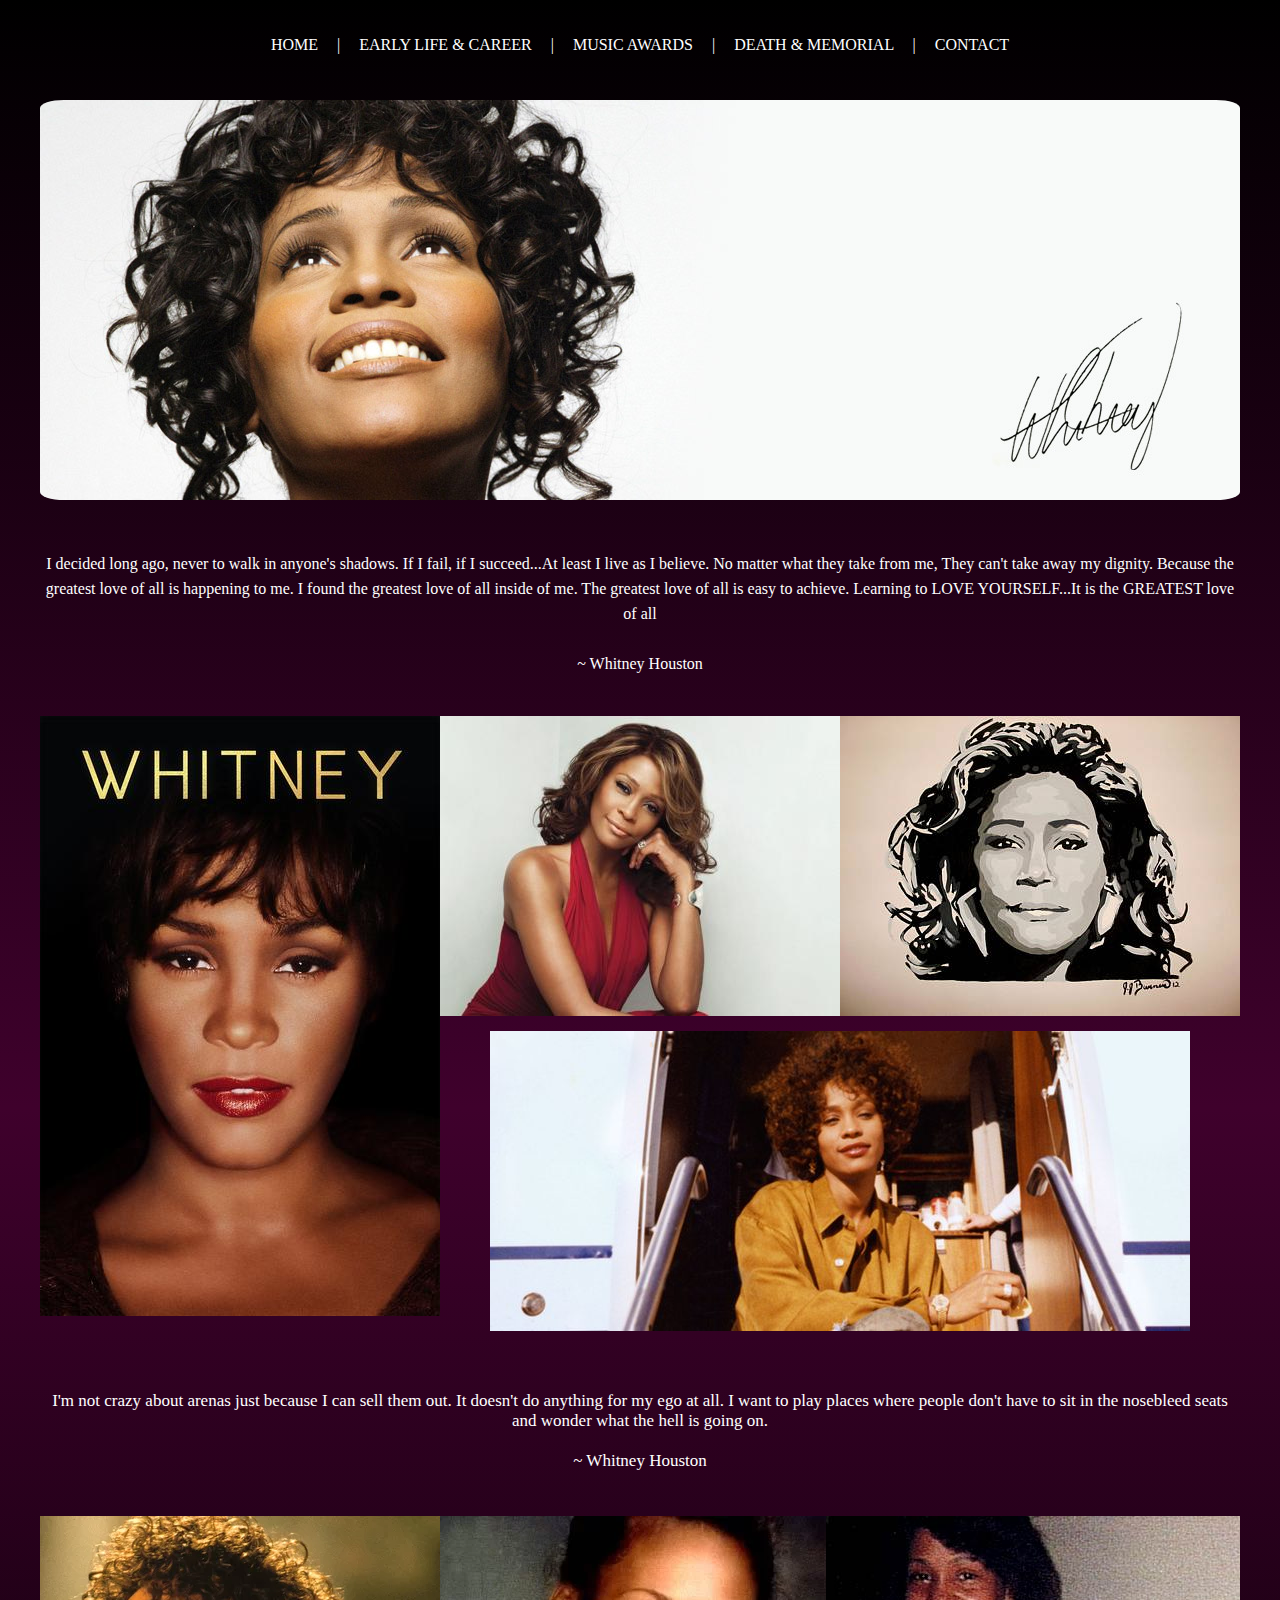
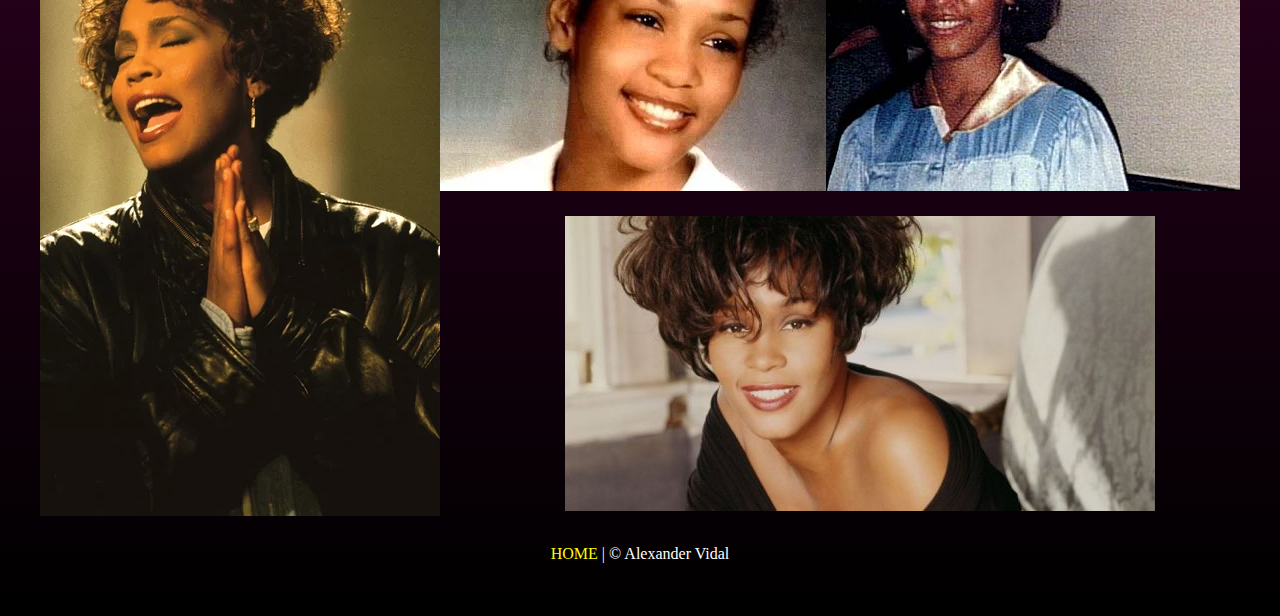
<file: index.htm>
<html>
    <head>
        <link rel="stylesheet" type="text/css" href="whitney.css">
        <title> Tribute </title>
    </head>

    <body>

        <div id="container">
            <nav id="navigation"> 
                <a href="index.htm"> HOME </a> |
                <a href="early_life_career.htm"> EARLY LIFE & CAREER </a> |
                <a href="music_awards.htm"> MUSIC AWARDS </a> |
                <a href="death_memorial.htm"> DEATH & MEMORIAL </a> |
                <a href="contact.htm"> CONTACT </a> 
            </nav>

            <div id="banner"> </div>

                <div id="mid-panel">
                    <p>
                        I decided long ago, never to walk in anyone's shadows. If I fail, if I succeed...At least I live as I believe. No matter what they take from me, They can't take away my dignity. Because the greatest love of all is happening to me. I found the greatest love of all inside of me. The greatest love of all is easy to achieve. Learning to LOVE YOURSELF...It is the GREATEST love of all
                        <br> <br>                        ~ Whitney Houston
                    </p>

                </div>

                <div id="bottom-content-parent">
                    <div id="bottom-left">
                        <img src="bottom-left.jpg" alt="whitney houston">
                    </div>
                    
                    <div id="bottom-middle-parent">
                        <div id="bottom-top-left">
                            <img src="bottom-top-left.jpg" alt="whitney houston as a child">
                        </div>

                        <div id="bottom-top-right">
                            <img src="bottom-top-right.jpg" alt="whitney houston as a child">
                        </div>

                        <div id="bottom-middle-bottom">
                            <img src="bottom-middle-bottom.jpg" alt="whitney houston as a child" style="margin-left: 50;">
                        </div>
                    </div>
                        
                    <div id="bottom-bottom">
                            <p>
                                I'm not crazy about arenas just because I can sell them out. It doesn't do anything for my ego at all. I want to play places where people don't have to sit in the nosebleed seats and wonder what the hell is going on.
                                <br> <br>          ~ Whitney Houston      
                            </p>
                    </div>
                </div>

                <div id="Last-index-content-parent">

                    <div id="last-bottom-left">
                        <img src="last-bottom-left.jpg" alt="whitney houston">
                    </div>
                        
                    <div id="last-bottom-middle-parent">

                        <div id="last-bottom-top-left">
                            <img src="last-bottom-top-left.jpg" alt="whitney houston as a child">
                        </div>
    
                        <div id="last-bottom-top-right">
                            <img src="last-bottom-top-right.jpg" alt="whitney houston as a child" style="float: right;">
                        </div>
    
                        <div id="last-bottom-middle-bottom">
                            <img src="last-bottom-middle-bottom.jpg" alt="whitney as a kid" style="margin-left: 125px;">
                        </div>

                    </div>
                
                </div>
        

            <div id="footer">
                <a href="index.htm"> HOME </a> | &copy Alexander Vidal
            </div>
        </div>
    </body>
</html>
</file>
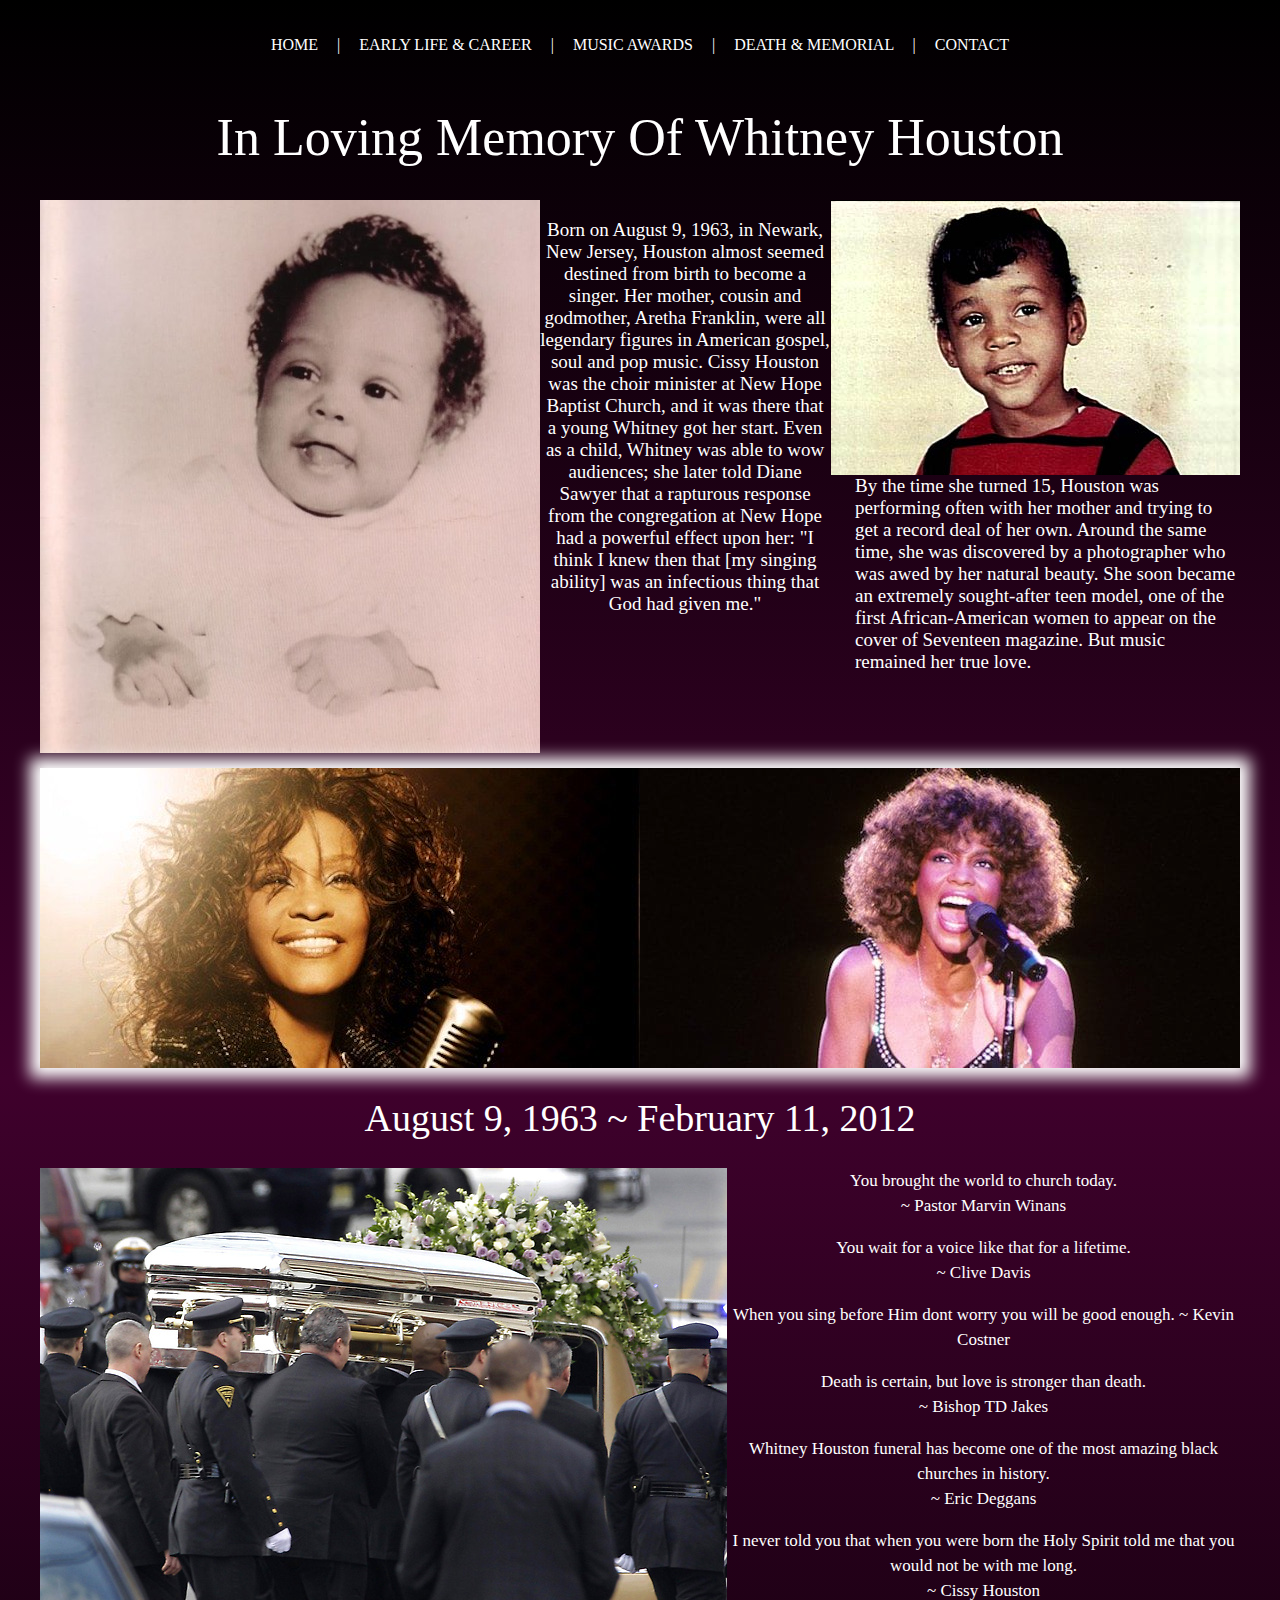
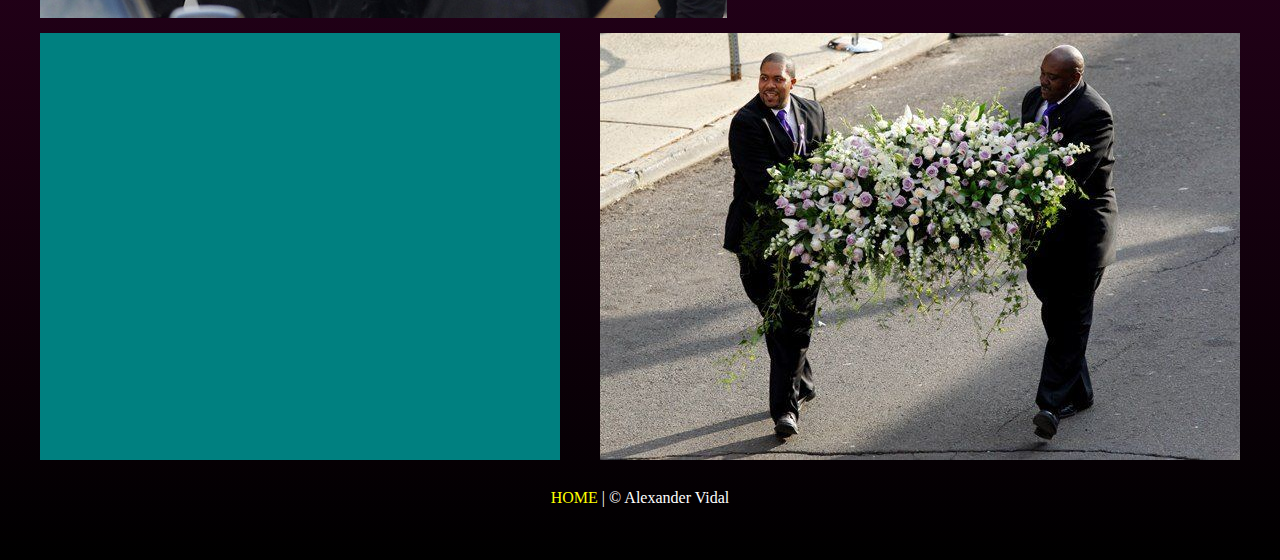
<file: death_memorial.htm>
<html>
    <head>
        <link rel="stylesheet" type="text/css" href="whitney.css">
        <title> Tribute </title>
    </head>

    <body>
        <div id="container">
            <nav id="navigation"> 
                <a href="index.htm"> HOME </a> |
                <a href="early_life_career.htm"> EARLY LIFE & CAREER </a> |
                <a href="music_awards.htm"> MUSIC AWARDS </a> |
                <a href="death_memorial.htm"> DEATH & MEMORIAL </a> |
                <a href="contact.htm"> CONTACT </a> 
            </nav>

                <div id="death-container">

                    <div id="death-date">In Loving Memory Of Whitney Houston</div>

                    <div>
                        <img src="whitney_childhood1.jpg" style="float: left;">
                    </div>

                    <div style="width: 290px; height: 553px; background-color: transparent; float: left; text-align: center; font-family: verdana; font-size: 19px;">
                        <p>
                            Born on August 9, 1963, in Newark, New Jersey, Houston almost seemed destined from birth to become a singer. Her mother, cousin and godmother, Aretha Franklin, were all legendary figures in American gospel, soul and pop music. Cissy Houston was the choir minister at New Hope Baptist Church, and it was there that a young Whitney got her start. Even as a child, Whitney was able to wow audiences; she later told Diane Sawyer that a rapturous response from the congregation at New Hope had a powerful effect upon her: "I think I knew then that [my singing ability] was an infectious thing that God had given me."
                        </p>
                    </div>

                    <div style="width: 410px; height: 553px; float: left; background-color: transparent;">
                        <div>
                            <img src="whitney_childhood2.jpg" style="float: right;">
                        </div>

                        <div>
                            <p style="font-family: verdana; font-size: 19px; margin-left: 25px;"> 
                                By the time she turned 15, Houston was performing often with her mother and trying to get a record deal of her own. Around the same time, she was discovered by a photographer who was awed by her natural beauty. She soon became an extremely sought-after teen model, one of the first African-American women to appear on the cover of Seventeen magazine. But music remained her true love.
                            </p>
                        </div>  
                    </div>

                    <div style="float: left; width: 1200px; height: 300px; background-color: crimson; margin-top: 15px; box-shadow: 0px 0px 15px 10px white;">
                        <div style="width: 50%; height: 50%; background-color: steelblue; float: left;">
                            <img src="whitney-memories1.jpg">
                        </div>

                        <div style="width: 50%; height: 50%; background-color: slategray; float: left;">
                            <img src="whitney-memories2.jpg">
                        </div>
                    </div>

                    <div style="float: left; background-color: transparent; width: 100%; height: 100px;">
                         <p style="font-family: verdana; font-size: 38px; text-align: center; line-height: 25px;"> 
                            August 9, 1963 ~ February 11, 2012 
                        </p>
                    </div>

                    <div style="width: 687px; height:450px; background-color: transparent; float: left;">
                        <img src="whitney-casket.jpg">
                    </div>

                    <div style="width: 513px; height: 450px; background-color: transparent; float: left; text-align: center; font-family: verdana; font-size: 17px; line-height: 25px;">
                        <p style="margin-top: 0;">You brought the world to church today. <br> ~ Pastor Marvin Winans</p>
                        <p>You wait for a voice like that for a lifetime.<br> ~ Clive Davis</p>
                        <p>When you sing before Him dont worry you will be good enough. ~ Kevin Costner</p>
                        <p>Death is certain, but love is stronger than death. <br> ~ Bishop TD Jakes</p>
                        <p>Whitney Houston funeral has become one of the most amazing black churches in history.<br> ~ Eric Deggans</p>
                        <p>I never told you that when you were born the Holy Spirit told me that you would not be with me long.<br> ~ Cissy Houston</p>
                    </div>

                    <div style="width: 520px; height: 427px; float: left; background-color: teal; margin-top: 15px; margin-right: 40px;">
                        <iframe width="520px" height="427px" src="https://www.youtube.com/embed/t664uN_dKAA" frameborder="0" allow="accelerometer;autoplay;encrypted-media;gyroscope;picture-in-picture" allowfullscreen></iframe>
                    </div>

                    <div style="width: 640px; height: 427px; float: left; background-color: red; margin-top: 15px;">
                        <img src="funeral-flowers.jpg">
                    </div>




                </div>
            <div id="footer">
                <a href="index.htm"> HOME </a> | &copy Alexander Vidal
            </div>
        </div>
    </body>
</html>
</file>
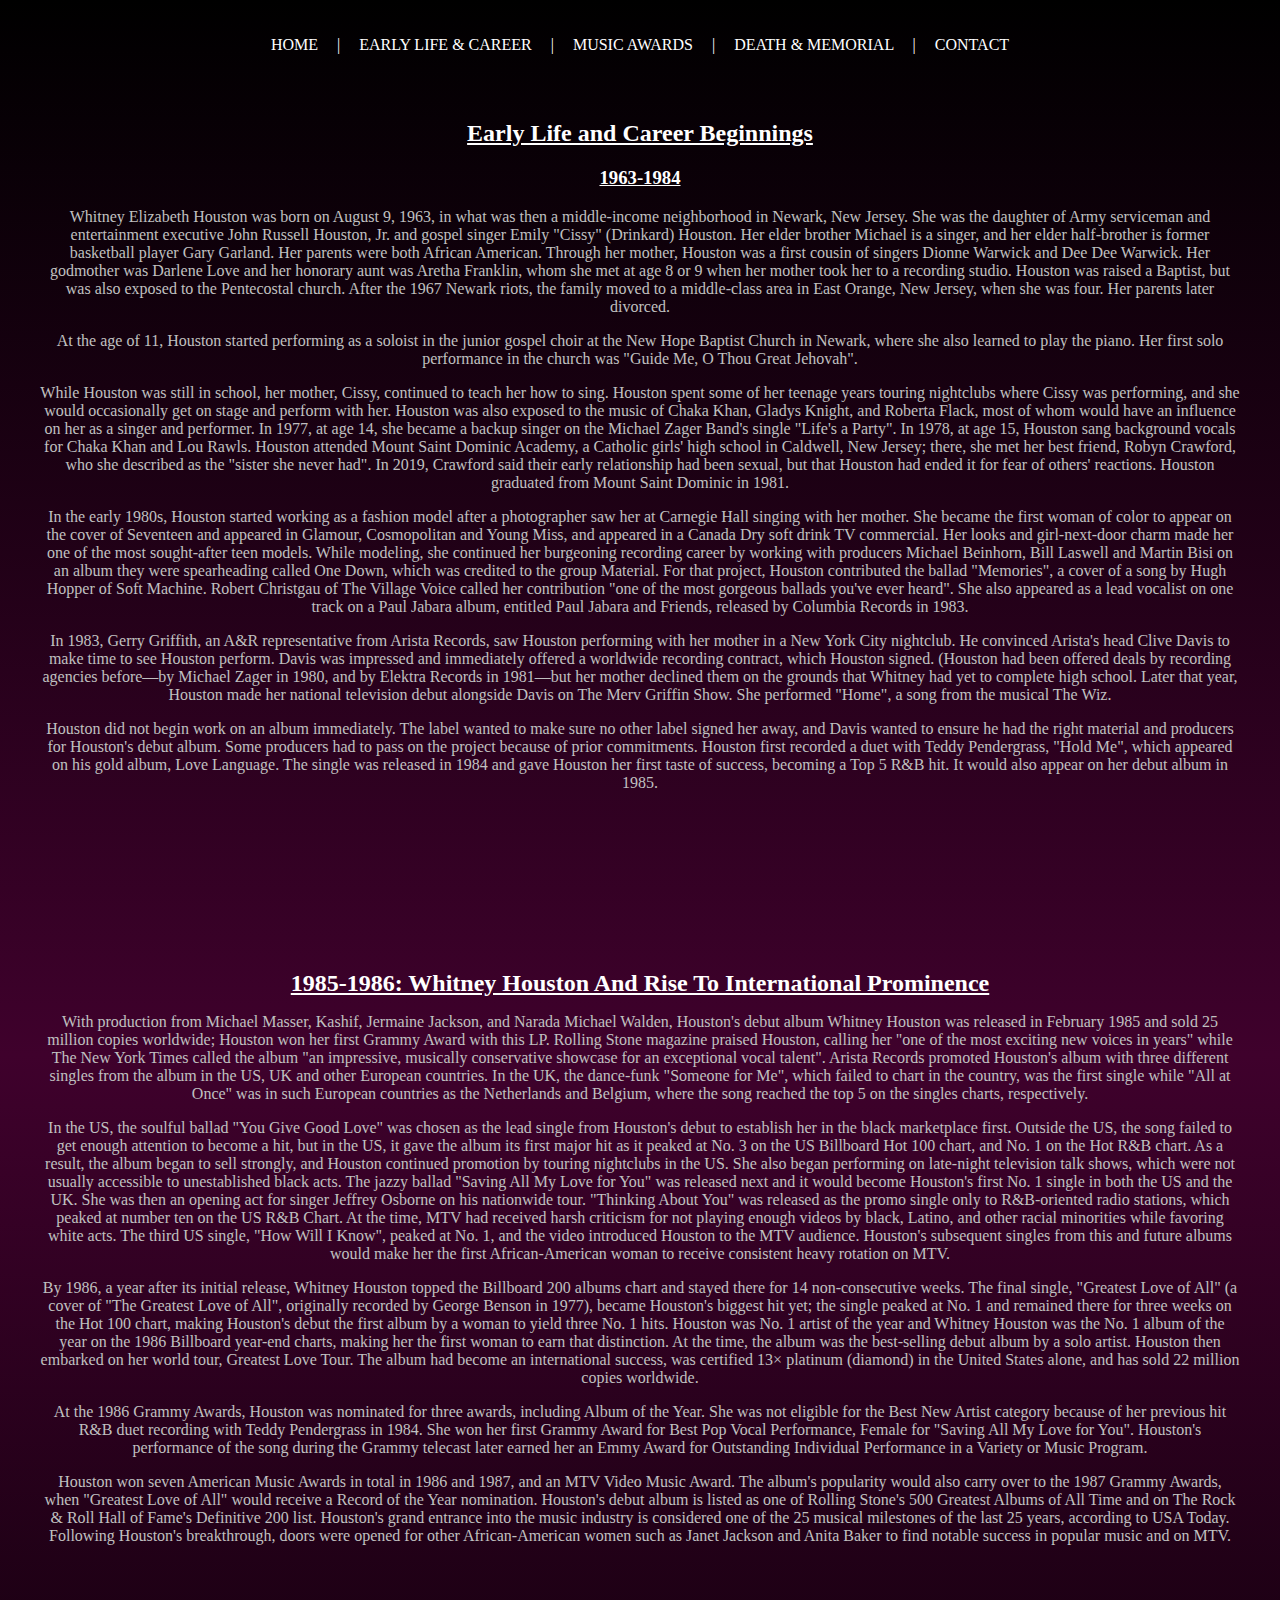
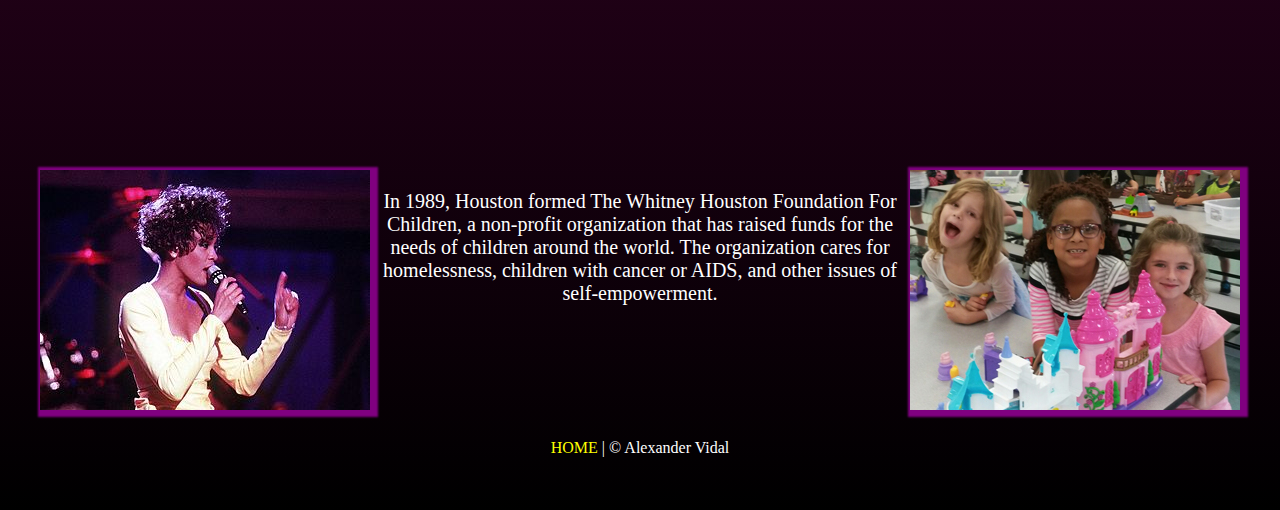
<file: early_life_career.htm>
<html>
    <head>
        <link rel="stylesheet" type="text/css" href="whitney.css">
        <title> Tribute </title>
    </head>

    <body>
        <div id="container">
            <nav id="navigation"> 
                <a href="index.htm"> HOME </a> |
                <a href="early_life_career.htm"> EARLY LIFE & CAREER </a> |
                <a href="music_awards.htm"> MUSIC AWARDS </a> |
                <a href="death_memorial.htm"> DEATH & MEMORIAL </a> |
                <a href="contact.htm"> CONTACT </a> 
            </nav>

                <div id="early-life-career-container">

                    <div id="early-life">

                                                                                <h2> Early Life and Career Beginnings</h2>

                        <h3> 1963-1984 </h3>
                        <p>
                            Whitney Elizabeth Houston was born on August 9, 1963, in what was then a middle-income neighborhood in Newark, New Jersey. She was the daughter of Army serviceman and entertainment executive John Russell Houston, Jr. and gospel singer Emily "Cissy" (Drinkard) Houston. Her elder brother Michael is a singer, and her elder half-brother is former basketball player Gary Garland. Her parents were both African American. Through her mother, Houston was a first cousin of singers Dionne Warwick and Dee Dee Warwick. Her godmother was Darlene Love and her honorary aunt was Aretha Franklin, whom she met at age 8 or 9 when her mother took her to a recording studio. Houston was raised a Baptist, but was also exposed to the Pentecostal church. After the 1967 Newark riots, the family moved to a middle-class area in East Orange, New Jersey, when she was four. Her parents later divorced.
                        </p>

                        <p>
                            At the age of 11, Houston started performing as a soloist in the junior gospel choir at the New Hope Baptist Church in Newark, where she also learned to play the piano. Her first solo performance in the church was "Guide Me, O Thou Great Jehovah".
                        </p>

                        <p>
                            While Houston was still in school, her mother, Cissy, continued to teach her how to sing. Houston spent some of her teenage years touring nightclubs where Cissy was performing, and she would occasionally get on stage and perform with her. Houston was also exposed to the music of Chaka Khan, Gladys Knight, and Roberta Flack, most of whom would have an influence on her as a singer and performer. In 1977, at age 14, she became a backup singer on the Michael Zager Band's single "Life's a Party". In 1978, at age 15, Houston sang background vocals for Chaka Khan and Lou Rawls. Houston attended Mount Saint Dominic Academy, a Catholic girls' high school in Caldwell, New Jersey; there, she met her best friend, Robyn Crawford, who she described as the "sister she never had". In 2019, Crawford said their early relationship had been sexual, but that Houston had ended it for fear of others' reactions. Houston graduated from Mount Saint Dominic in 1981.
                        </p>

                        <p>
                            In the early 1980s, Houston started working as a fashion model after a photographer saw her at Carnegie Hall singing with her mother. She became the first woman of color to appear on the cover of Seventeen and appeared in Glamour, Cosmopolitan and Young Miss, and appeared in a Canada Dry soft drink TV commercial. Her looks and girl-next-door charm made her one of the most sought-after teen models. While modeling, she continued her burgeoning recording career by working with producers Michael Beinhorn, Bill Laswell and Martin Bisi on an album they were spearheading called One Down, which was credited to the group Material. For that project, Houston contributed the ballad "Memories", a cover of a song by Hugh Hopper of Soft Machine. Robert Christgau of The Village Voice called her contribution "one of the most gorgeous ballads you've ever heard". She also appeared as a lead vocalist on one track on a Paul Jabara album, entitled Paul Jabara and Friends, released by Columbia Records in 1983.
                        </p>

                        <p>
                            In 1983, Gerry Griffith, an A&R representative from Arista Records, saw Houston performing with her mother in a New York City nightclub. He convinced Arista's head Clive Davis to make time to see Houston perform. Davis was impressed and immediately offered a worldwide recording contract, which Houston signed. (Houston had been offered deals by recording agencies before—by Michael Zager in 1980, and by Elektra Records in 1981—but her mother declined them on the grounds that Whitney had yet to complete high school. Later that year, Houston made her national television debut alongside Davis on The Merv Griffin Show. She performed "Home", a song from the musical The Wiz.
                        </p>

                        <p>
                            Houston did not begin work on an album immediately. The label wanted to make sure no other label signed her away, and Davis wanted to ensure he had the right material and producers for Houston's debut album. Some producers had to pass on the project because of prior commitments. Houston first recorded a duet with Teddy Pendergrass, "Hold Me", which appeared on his gold album, Love Language. The single was released in 1984 and gave Houston her first taste of success, becoming a Top 5 R&B hit. It would also appear on her debut album in 1985.
                        </p>
                    </div>

                    <div id="career">
                        <h2>1985-1986: Whitney Houston and rise to international prominence</h2>
                        
                        <p>
                            With production from Michael Masser, Kashif, Jermaine Jackson, and Narada Michael Walden, Houston's debut album Whitney Houston was released in February 1985 and sold 25 million copies worldwide; Houston won her first Grammy Award with this LP. Rolling Stone magazine praised Houston, calling her "one of the most exciting new voices in years" while The New York Times called the album "an impressive, musically conservative showcase for an exceptional vocal talent". Arista Records promoted Houston's album with three different singles from the album in the US, UK and other European countries. In the UK, the dance-funk "Someone for Me", which failed to chart in the country, was the first single while "All at Once" was in such European countries as the Netherlands and Belgium, where the song reached the top 5 on the singles charts, respectively.
                        </p>

                        <p>
                            In the US, the soulful ballad "You Give Good Love" was chosen as the lead single from Houston's debut to establish her in the black marketplace first. Outside the US, the song failed to get enough attention to become a hit, but in the US, it gave the album its first major hit as it peaked at No. 3 on the US Billboard Hot 100 chart, and No. 1 on the Hot R&B chart. As a result, the album began to sell strongly, and Houston continued promotion by touring nightclubs in the US. She also began performing on late-night television talk shows, which were not usually accessible to unestablished black acts. The jazzy ballad "Saving All My Love for You" was released next and it would become Houston's first No. 1 single in both the US and the UK. She was then an opening act for singer Jeffrey Osborne on his nationwide tour. "Thinking About You" was released as the promo single only to R&B-oriented radio stations, which peaked at number ten on the US R&B Chart. At the time, MTV had received harsh criticism for not playing enough videos by black, Latino, and other racial minorities while favoring white acts. The third US single, "How Will I Know", peaked at No. 1, and the video introduced Houston to the MTV audience. Houston's subsequent singles from this and future albums would make her the first African-American woman to receive consistent heavy rotation on MTV.
                        </p>

                        <p>
                            By 1986, a year after its initial release, Whitney Houston topped the Billboard 200 albums chart and stayed there for 14 non-consecutive weeks. The final single, "Greatest Love of All" (a cover of "The Greatest Love of All", originally recorded by George Benson in 1977), became Houston's biggest hit yet; the single peaked at No. 1 and remained there for three weeks on the Hot 100 chart, making Houston's debut the first album by a woman to yield three No. 1 hits. Houston was No. 1 artist of the year and Whitney Houston was the No. 1 album of the year on the 1986 Billboard year-end charts, making her the first woman to earn that distinction. At the time, the album was the best-selling debut album by a solo artist. Houston then embarked on her world tour, Greatest Love Tour. The album had become an international success, was certified 13× platinum (diamond) in the United States alone, and has sold 22 million copies worldwide.
                        </p>

                        <p>
                            At the 1986 Grammy Awards, Houston was nominated for three awards, including Album of the Year. She was not eligible for the Best New Artist category because of her previous hit R&B duet recording with Teddy Pendergrass in 1984. She won her first Grammy Award for Best Pop Vocal Performance, Female for "Saving All My Love for You". Houston's performance of the song during the Grammy telecast later earned her an Emmy Award for Outstanding Individual Performance in a Variety or Music Program.
                        </p>

                        <p>
                            Houston won seven American Music Awards in total in 1986 and 1987, and an MTV Video Music Award. The album's popularity would also carry over to the 1987 Grammy Awards, when "Greatest Love of All" would receive a Record of the Year nomination. Houston's debut album is listed as one of Rolling Stone's 500 Greatest Albums of All Time and on The Rock & Roll Hall of Fame's Definitive 200 list. Houston's grand entrance into the music industry is considered one of the 25 musical milestones of the last 25 years, according to USA Today. Following Houston's breakthrough, doors were opened for other African-American women such as Janet Jackson and Anita Baker to find notable success in popular music and on MTV.
                        </p>
                    </div>

                    <div id="early-bottom-container">

                        <div id="early-1">
                            <img src="saving.jpeg" style="float: left;">
                        </div>

                        <div id="early-2">
                            <p>
                                In 1989, Houston formed The Whitney Houston Foundation For Children, a non-profit organization that has raised funds for the needs of children around the world. The organization cares for homelessness, children with cancer or AIDS, and other issues of self-empowerment.
                            </p>
                        </div>

                        <div id="early-3">
                            <img src="kid-foundation.jpg">
                        </div>
                            
                    </div>

                </div>

            <div id="footer">
                <a href="index.htm"> HOME </a> | &copy Alexander Vidal
            </div>


        </div>
    </body>
</html>
</file>
<file: whitney.css>
body{
    margin: 0;
    padding: 0;
    background-color: #3f012c;
    background-image: linear-gradient(black, #3f012c, black);
    color: white;
}

#container{
    width: 1200px;
    height: fit-content;
    background-color: transparent;
    margin-left: auto;
    margin-right: auto;
}

#navigation{
    text-align: center;
    background-color: transparent;
    width: 100%;
    height: 100px;
    line-height: 90px;
}

#navigation a{
    text-decoration: none;
    color: white;
    padding: 15px;
}

#navigation a:hover{
    color: purple;
    background-color: white;
    transition: 0.5s;
    cursor: pointer;
}

#banner{
    width: 100%;
    height: 400px;
    background-color: lightblue;
    background: url("in-loving-memory.jpg") no-repeat;
    border-radius: 2%;
}

#mid-panel{
    width: 100%;
    height: 200px;
    background-color: transparent;
    text-align: center;
}

#mid-panel p{
    line-height: 25px;
    padding-top: 35px;
    font-family: verdana;
}

#bottom-content-parent{
    width: 1200px;
    height: 800px;
    background-color: transparent;
}

#bottom-left{
    width: 400px;
    height: 600px;
    background-color: transparent;
    float: left;
}

#bottom-middle-parent{
    width: 800px;
    height: 600px;
    background-color: transparent;
    float: left;
}

#bottom-top-left{
    width: 50%;
    height: 50%;
    background-color: transparent;
    float: left;
}

#bottom-top-right{
    width: 50%;
    height: 50%;
    background-color: transparent;
    float: left;
}

#bottom-middle-bottom{
    width: 100%;
    height: 50%;
    background-color: transparent;
    float: left;
    margin-top: 15px;
}

#bottom-bottom{
    width: 100%;
    height: 150px;
    background-color: transparent;
    float: left;
    line-height: 20px;
}

#bottom-bottom p{
    font-family: verdana;
    font-size: 17px;
    text-align: center;
    margin-top: 75px;
}

#Last-index-content-parent{
    width: 1200px;
    height: 600px;
    background-color: transparent;
}

#Last-bottom-left{
    width: 400px;
    height: 600px;
    background-color: tomato;
    float: left;
}

#Last-bottom-middle-parent{
    width: 800px;
    height: 600px;
    background-color: transparent;
    float: left;
}

#Last-bottom-top-left{
    width: 50%;
    height: 50%;
    background-color: transparent;
    float: left;
}

#Last-bottom-top-right{
    width: 50%;
    height: 50%;
    background-color: transparent;
    float: left;
}

#Last-bottom-middle-bottom{
    width: 100%;
    height: 50%;
    background-color: transparent;
    float: left;
}

#Last-bottom-bottom{
    width: 100%;
    height: 150px;
    background-color: transparent;
    float: left;
    line-height: 20px;
}

#Last-bottom-bottom p{
    font-family: verdana;
    font-size: 17px;
    text-align: center;
    margin-top: 75px;
}
                                                                                                        /* END OF HOME */

                                                                                                        /* START OF FOOTER */

#footer{
    width: 100%;
    height: 100px;
    background-color: transparent  ;
    float: left;
    text-align: center;
    line-height: 75px;
}

#footer a{
    text-decoration: none;
    color: yellow;
}

                                                                                                        /* END OF FOOTER */
                                                                                                        
                                                                                                        /* EARLY LIFE & CAREER PAGE */
#early-life-career-container{
    width: 100%;
    height: fit-content;
    background-color: transparent;
}

#early-life{
    width: 100%;
    height: 850px;
    background-color: transparent;
}

#early-life h2, h3{
    color: white;
    text-align: center;
    text-decoration: underline;
}

#early-life p{
    font-family: Verdana;
    color: silver;
    text-align: center;
}

#career{
    width: 100%;
    height: 800px;
    background-color: transparent;
}

#career h2{
    text-align: center;
    color: white;
    text-transform: capitalize;
    text-decoration: underline;
    margin: 0;
}

#career p{
    color: silver;
    font-family: verdana;
    text-align: center;
}

#early-bottom-container{
    width: 100%;
    height: 240px
}

#early-bottom-container p{
    text-align: center;
}

#early-1{
    float: left;
    width: 330px;
    height: 100%;
    box-shadow: 3px 2px 2px 5px purple;
}

#early-2{
    float: left;
    width: 540px;
    height: 100%;
    background-color: transparent;
}

#early-2 p{
    font-family: verdana;
    font-size: 20px;
}

#early-3{
    float: right;
    width: 330px;
    height: 100%;
    box-shadow: 3px 2px 2px 5px purple;
}


                                                                                                        /* END OF EARLY LIFE */

                                                                                                        /* START OF AWARDS + ALBUMS */

                                                                                                    
#awards-container{
    width: 100%;
    height: fit-content;
    background-color: transparent;
    position: relative;
}

#awards-header{
    width: 100%;
    height: 70px;
    background-color: transparent;
}

#awards-parent{
    position: relative;
    width: 1200px;
    height: 595px;
    background-color: transparent;
}

#awards-child1{
    width: 360px;
    height: 595px;
    background-color: transparent;
    float: left;
}

#awards-child2{
    width: 830px;
    height: 595px;
    background-color: transparent;
    float: right;
}

#album-covers{
    width: 100%;
    height: 1200px;
    background-color: transparent;
    margin-top: 15px;
    text-shadow: whitesmoke;
}

#album-covers img{
    opacity: 0.7;
}

#album-covers img:hover{
    opacity: 1;
}

#album-row-1{
    width: 100%;
    height: 25%;
    background-color: transparent;
}

#album-row-2{
    width: 100%;
    height: 25%;
    background-color: transparent;
}

#album-row-3{
    width: 100%;
    height: 25%;
    background-color: transparent;
}

#album-row-4{
    width: 100%;
    height: 25%;
    background-color: transparent;
}

                                                                                                        /* END OF MUSIC AWARDS */

                                                                                                        /* START OF DEATH-MEMORIAL */


#death-container{
    width: 100%;
    height: 1200px;
    background-color: transparent;
}

#death-date{
    width: 100%;
    height: 100px;
    background-color: transparent;
    font-family: verdana;
    font-size: 52px;
    text-align: center;
    line-height: 75px;
}


                                                                                                        /* START OF CONTACT US PAGE */

#form-container{
    width: 1200px;
    height: 600px;
    background-color: teal;
}

#left-container{
    width: 50%;
    height: 300px;
    background-color: transparent;
    float: left;
}

#form-top{
    width: 100%;
    height: 100px;
    background-color: transparent;
    text-align: center;
    float: left;
    line-height: 50px;
    color: black;
}

#form-middle{
    width: 100%;
    height: 100px;
    background-color: transparent;
    text-align: center;
    float: left;
    line-height: 50px;
    color: black;
}

#form-bottom{
    width: 100%;
    height: 100px;
    background-color: transparent;
    text-align: center;
    float: left;
    line-height: 50px;
    color: black;
}

#right-container{
    width: 50%;
    height: 300px;
    background-color: transparent;
    float: left;
}

#right-container label{
    font-family: verdana;
    color: black;
}

#right-container textarea{
    max-width: 500px;
    max-height: 250px;
    color: black;
    font-family: verdana;
}

#form-button{
    background-color: white;
    color: purple;
    width: 50px;
}

#form-button:hover{
    cursor: pointer;
}

#form-images-container{
    width: 1200px;
    height: 300px;
    background-color: brown;
    float: left;
}
                                                                                                /* END OF CONTACT FORM */
</file>
